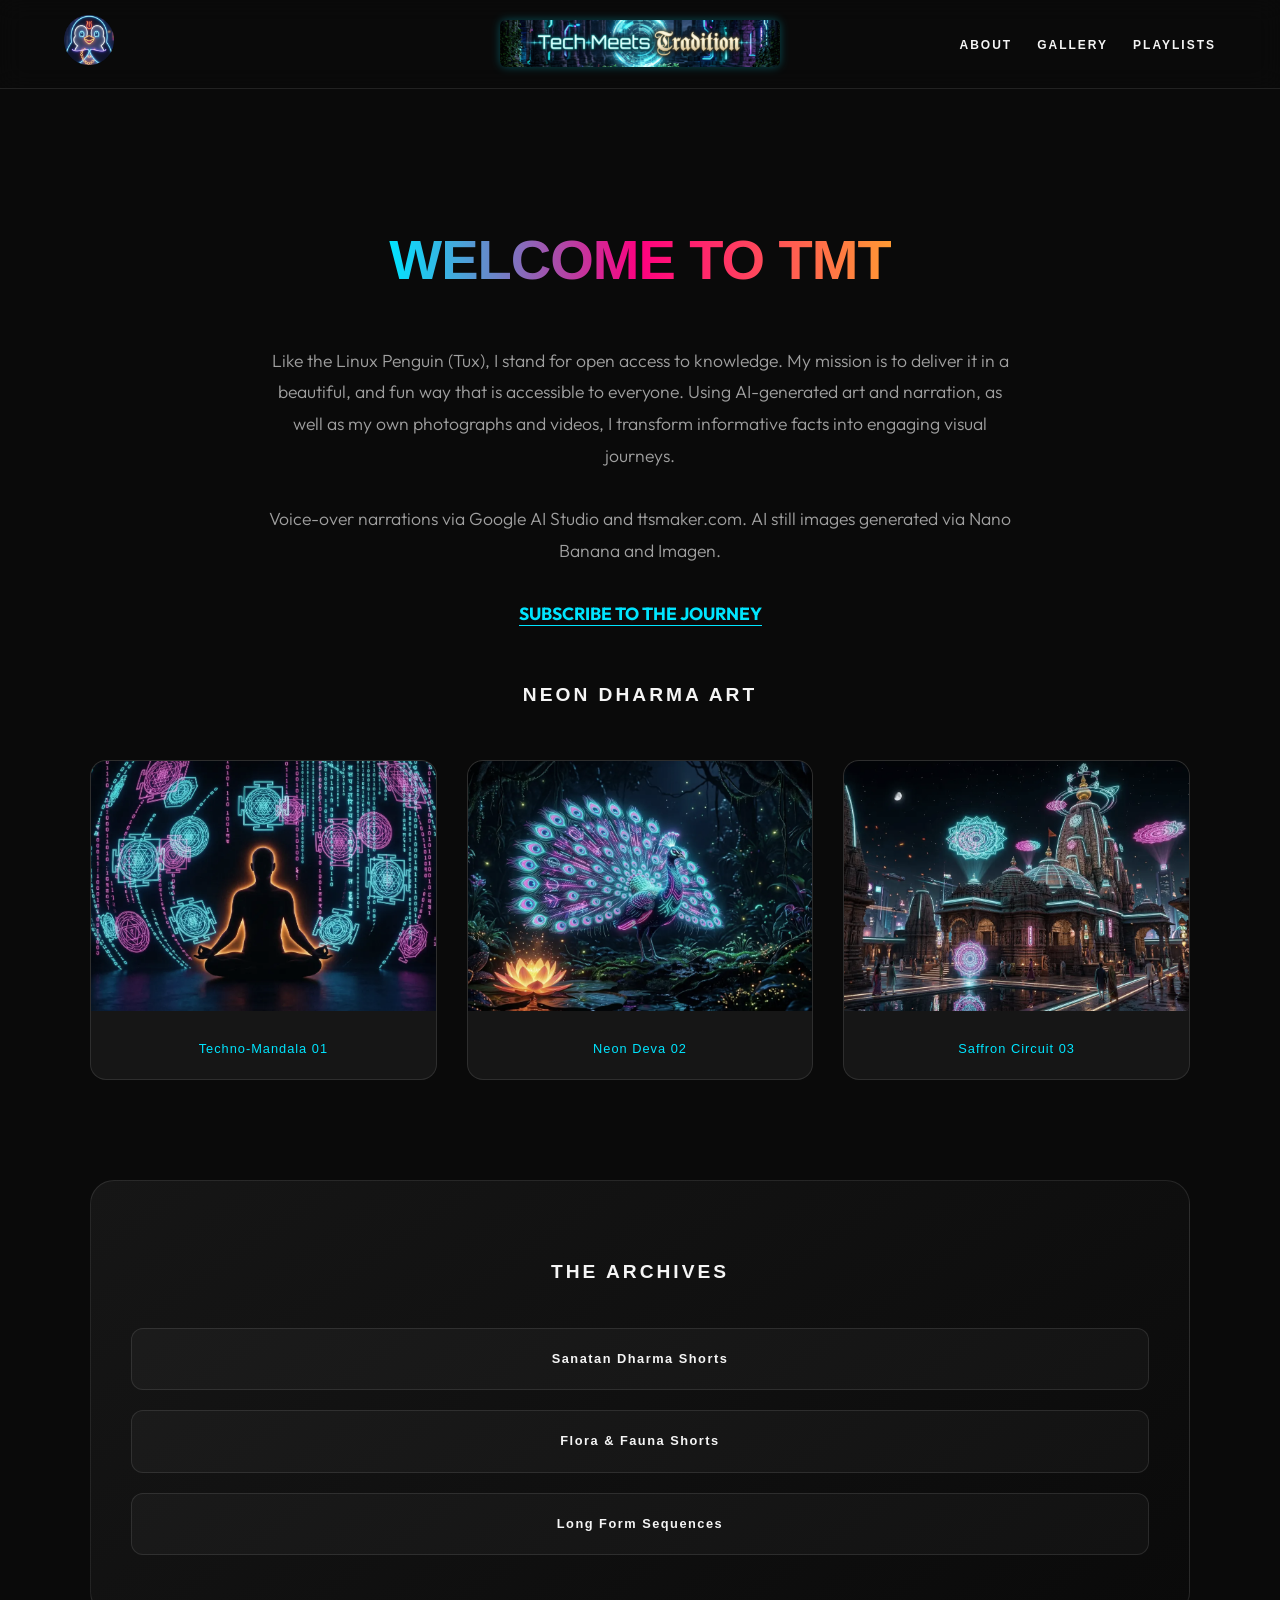
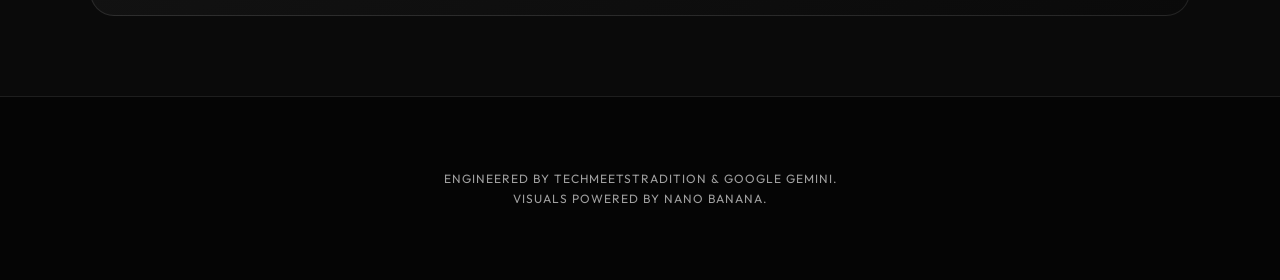
<file: index.html>
<!DOCTYPE html>
<html lang="en">
<head>
    <meta charset="UTF-8">
    <meta name="viewport" content="width=device-width, initial-scale=1.0">
    <title>Home | TechMeetsTradition</title>
    <link rel="icon" type="image/x-icon" href="favicon.png">
    <link href="https://fonts.googleapis.com/css2?family=Outfit:wght@300;400;600&family=Syncopate:wght@400;700&display=swap" rel="stylesheet">
    <style>
        :root {
            --tech-dark: #0a0a0a; /* Deeper black for higher contrast */
            --card-bg: #161616;
            --accent-cyan: #00e5ff; 
            --accent-saffron: #ff9933; 
            --accent-magenta: #ff007f; 
            --text-main: #f5f5f5;
            --text-muted: #a0a0a0;
            --font-header: 'Syncopate', sans-serif;
            --font-ui: 'Outfit', sans-serif;
            --glass-border: rgba(255, 255, 255, 0.1);
        }

        body {
            margin: 0;
            padding: 0;
            background-color: var(--tech-dark);
            color: var(--text-main);
            font-family: var(--font-ui);
            line-height: 1.6;
            scroll-behavior: smooth;
            -webkit-font-smoothing: antialiased;
        }

        /* --- Navigation --- */
        .navbar-with-banner {
            display: flex;
            align-items: center;
            justify-content: space-between; 
            padding: 15px 5%;
            background: rgba(10, 10, 10, 0.8);
            backdrop-filter: blur(12px); /* Modern glassmorphism */
            border-bottom: 1px solid var(--glass-border);
            position: sticky;
            top: 0;
            z-index: 1000;
        }

        .logo-container { flex: 1; }
        .logo img { transition: transform 0.3s ease; }
        .logo img:hover { transform: rotate(5deg) scale(1.05); }

        .nav-banner-container { 
            flex: 2; 
            display: flex; 
            justify-content: center;
        }
        .nav-banner { 
            width: 100%; 
            max-width: 280px; 
            height: auto; 
            border-radius: 6px;
            filter: drop-shadow(0 0 5px rgba(0, 229, 255, 0.3));
        }

        .nav-links-container { flex: 1; }
        .nav-links-container ul {
            list-style: none;
            display: flex;
            gap: 25px;
            margin: 0;
            padding: 0;
            justify-content: flex-end;
        }

        .nav-links-container ul li a {
            text-decoration: none;
            color: var(--text-main);
            font-weight: 600;
            font-size: 0.75rem;
            text-transform: uppercase;
            letter-spacing: 2px;
            transition: all 0.3s ease;
            font-family: var(--font-header);
        }

        .nav-links-container ul li a:hover { 
            color: var(--accent-cyan); 
            text-shadow: 0 0 10px var(--accent-cyan);
        }

        /* --- Layout --- */
        .container {
            max-width: 1100px;
            margin: 0 auto;
            padding: 80px 20px;
            text-align: center;
        }

        h1, h2 { 
            font-family: var(--font-header); 
            text-transform: uppercase;
            letter-spacing: -1px;
        }
        
        .hero-title { 
            font-size: clamp(1.5rem, 5vw, 3.5rem); /* Responsive sizing */
            margin-bottom: 30px; 
            background: linear-gradient(90deg, var(--accent-cyan), var(--accent-magenta), var(--accent-saffron));
            -webkit-background-clip: text;
            -webkit-text-fill-color: transparent;
            display: inline-block; 
            padding-bottom: 10px;
            font-weight: 700;
        }

        h2 {
            color: var(--text-main);
            font-size: 1.2rem;
            letter-spacing: 3px;
            margin-bottom: 40px;
        }

        .welcome-text {
            margin: 0 auto 50px;
            max-width: 750px;
            text-align: center; /* Modern look often favors centered body text for short blurbs */
            line-height: 1.8;
            color: var(--text-muted);
            font-size: 1.1rem;
            font-weight: 300;
        }

        /* --- Gallery Section --- */
        .gallery-grid {
            display: grid;
            grid-template-columns: repeat(auto-fit, minmax(300px, 1fr));
            gap: 30px;
            margin-top: 50px;
        }

        .gallery-item {
            background: var(--card-bg);
            border-radius: 16px;
            overflow: hidden;
            border: 1px solid var(--glass-border);
            transition: all 0.5s cubic-bezier(0.175, 0.885, 0.32, 1.275);
            position: relative;
        }

        .gallery-item img { 
            width: 100%; 
            height: 250px; 
            object-fit: cover; 
            filter: grayscale(20%);
            transition: all 0.5s ease;
        }

        .gallery-item:hover img {
            filter: grayscale(0%);
            transform: scale(1.05);
        }

        .gallery-item p { 
            padding: 20px; 
            font-size: 0.8rem; 
            font-family: var(--font-header);
            letter-spacing: 1px;
            color: var(--accent-cyan);
            margin: 0; 
        }

        /* --- Playlist Section --- */
        .playlist-container {
            margin-top: 100px;
            background: linear-gradient(145deg, #161616, #0a0a0a);
            padding: 60px 40px;
            border-radius: 24px;
            border: 1px solid var(--glass-border);
        }

        .playlist-list {
            display: flex;
            flex-direction: column;
            gap: 20px;
            margin-top: 30px;
        }

        .playlist-link {
            text-decoration: none;
            color: var(--text-main);
            font-weight: 600;
            padding: 20px;
            border-radius: 12px;
            background: rgba(255, 255, 255, 0.03);
            border: 1px solid var(--glass-border);
            transition: all 0.3s ease;
            display: flex;
            align-items: center;
            justify-content: center;
            letter-spacing: 1.5px;
            font-family: var(--font-header);
            font-size: 0.8rem;
        }

        .playlist-link:hover { 
            background: rgba(0, 229, 255, 0.1);
            color: var(--accent-cyan); 
            border-color: var(--accent-cyan);
            transform: translateX(10px);
        }

        /* --- Footer --- */
        footer {
            padding: 60px 20px;
            font-size: 0.75rem;
            color: var(--text-muted);
            border-top: 1px solid var(--glass-border);
            text-align: center; 
            background: #050505;
            letter-spacing: 1px;
            text-transform: uppercase;
        }

        /* Responsive Fixes */
        @media (max-width: 850px) {
            .navbar-with-banner { 
                flex-direction: column; 
                gap: 20px; 
                padding: 20px;
            }
            .nav-links-container ul { 
                justify-content: center; 
                gap: 15px;
            }
            .nav-banner-container { order: -1; } /* Banner on top for mobile */
        }
    </style>
</head>
<body>
    <header>
        <nav class="navbar-with-banner">
            <div class="logo-container">
                <a href="index.html" class="logo">
                    <img src="logo.png" alt="TMT Logo" width="50" height="50">
                </a>
            </div>
            <div class="nav-banner-container">
                <img src="home-banner.png" alt="TMT Banner" class="nav-banner">
            </div>
            <div class="nav-links-container">
                <ul>
                    <li><a href="#about">About</a></li>
                    <li><a href="#gallery">Gallery</a></li>
                    <li><a href="#playlists">Playlists</a></li>
                </ul>
            </div>
        </nav>
    </header>

    <main class="container">
        <section id="about">
            <h1 class="hero-title">Welcome to TMT</h1>
            <p class="welcome-text">
                Like the Linux Penguin (Tux), I stand for open access to knowledge. My mission is to deliver it in a beautiful, and fun way that is accessible to everyone. Using AI-generated art and narration, as well as my own photographs and videos, I transform informative facts into engaging visual journeys. 
                <br><br>
                Voice-over narrations via Google AI Studio and ttsmaker.com. AI still images generated via Nano Banana and Imagen.
                <br><br>
                <a href="https://www.youtube.com/@TechMeetsTradition?sub_confirmation=1" target="_blank" rel="noopener noreferrer" style="font-weight: bold; color: var(--accent-cyan); text-decoration: none; border-bottom: 1px solid var(--accent-cyan);">SUBSCRIBE TO THE JOURNEY</a>
            </p>
        </section>

        <section id="gallery">
            <h2>Neon Dharma Art</h2>
            <div class="gallery-grid">
                <div class="gallery-item">
                    <img src="art1.WebP" alt="Cyber-Vedic Digital Art 1">
                    <p>Techno-Mandala 01</p>
                </div>
                <div class="gallery-item">
                    <img src="art2.WebP" alt="Cyber-Vedic Digital Art 2">
                    <p>Neon Deva 02</p>
                </div>
                <div class="gallery-item">
                    <img src="art3.WebP" alt="Cyber-Vedic Digital Art 3">
                    <p>Saffron Circuit 03</p>
                </div>
            </div>
        </section>

        <section id="playlists" class="playlist-container">
            <h2>The Archives</h2>
            <div class="playlist-list">
                <a href="https://www.youtube.com/playlist?list=PLCsM7Yq1wKEqEK9e3_RH8oAZPtl3FW5uE" class="playlist-link" target="_blank">Sanatan Dharma Shorts</a>
                <a href="https://www.youtube.com/playlist?list=PLCsM7Yq1wKEqV9-l3cn-IepVYEwx8weeL" class="playlist-link" target="_blank">Flora & Fauna Shorts</a>
                <a href="https://www.youtube.com/playlist?list=PLCsM7Yq1wKEqm3MjD9kMyBRKukQbRT2md" class="playlist-link" target="_blank">Long Form Sequences</a>
            </div>
        </section>
    </main>

    <footer>
        <p>Engineered by TechMeetsTradition & Google Gemini. <br>
        Visuals powered by Nano Banana.</p>
    </footer>
</body>
</html>
</file>
